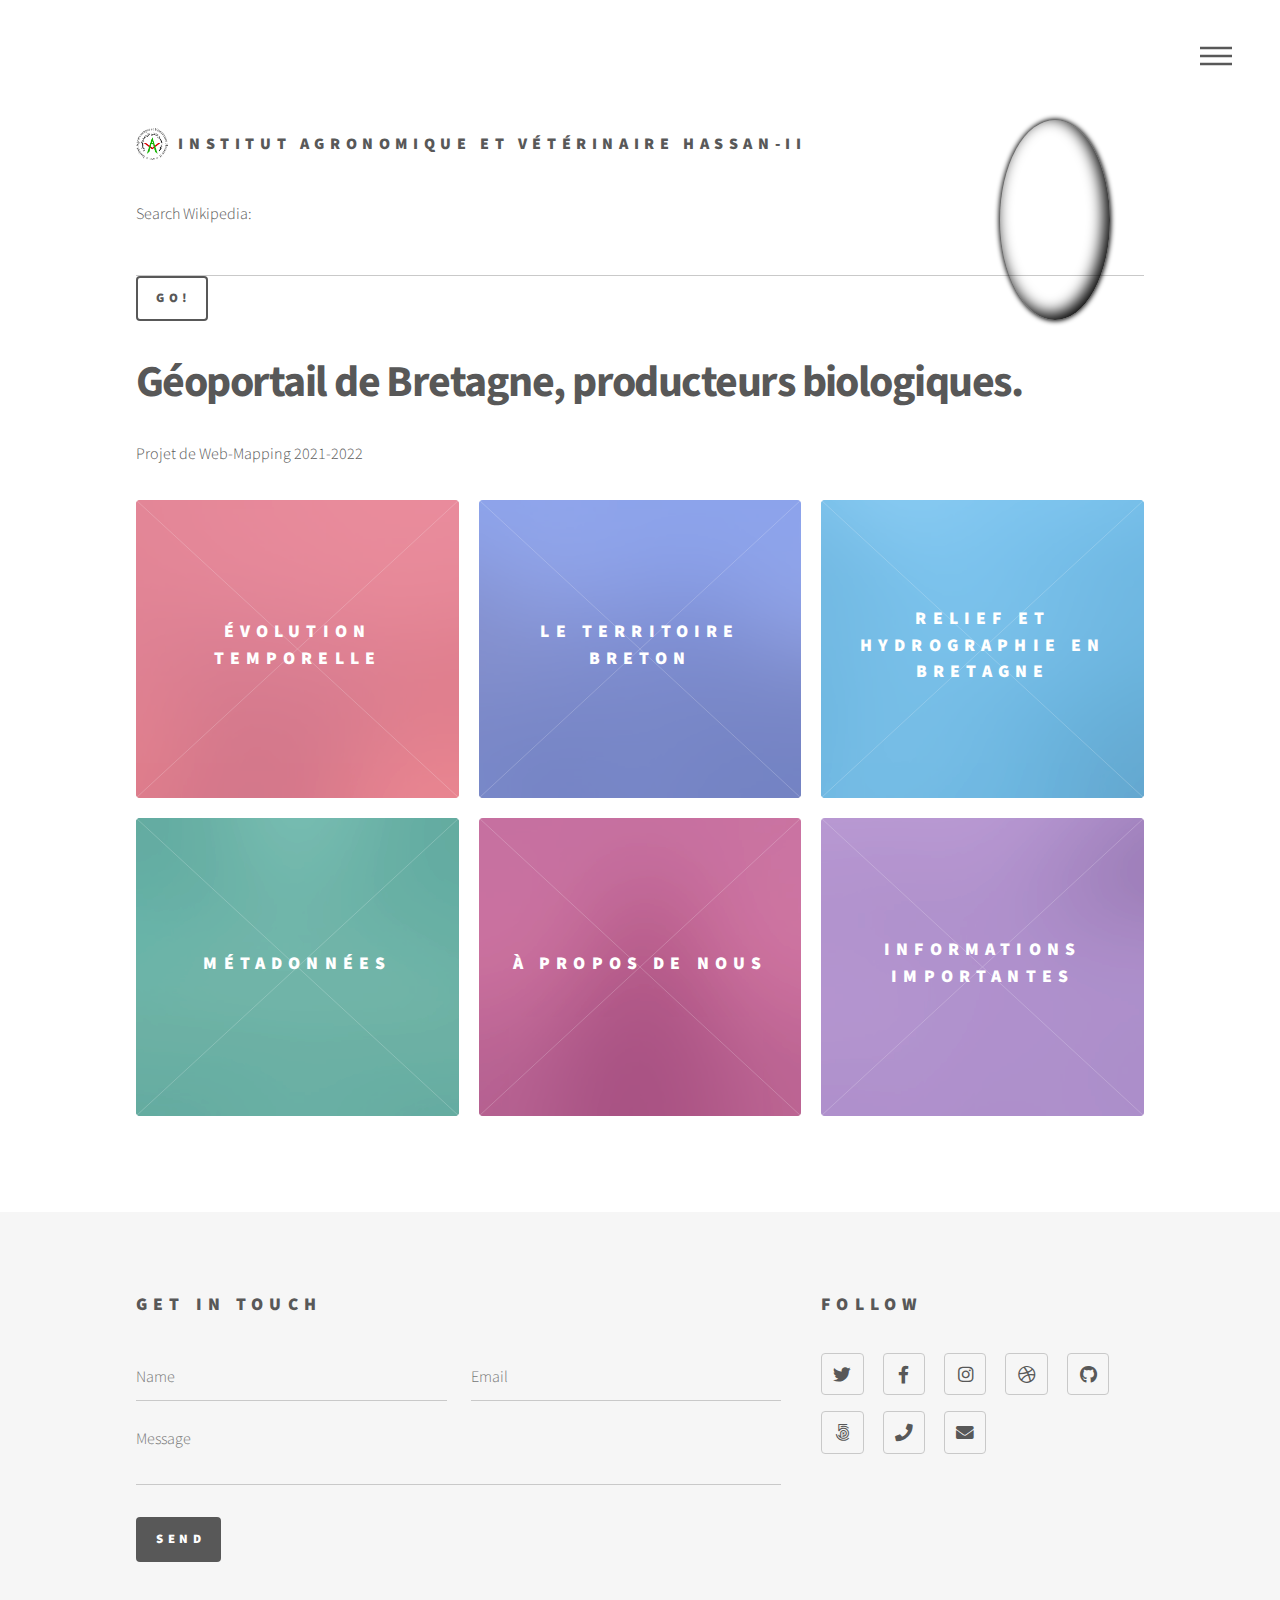
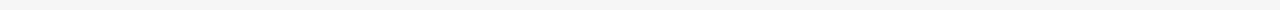
<file: projet final/index.html>
<!DOCTYPE HTML>
<!--
	Phantom by HTML5 UP
	html5up.net | @ajlkn
	Free for personal and commercial use under the CCA 3.0 license (html5up.net/license)
-->
<html>
	<head>
		<title>Géoportail</title>
		<meta charset="utf-8" />
		<meta name="viewport" content="width=device-width, initial-scale=1, user-scalable=no" />
		<link rel="stylesheet" href="assets/css/main.css" />
		<noscript><link rel="stylesheet" href="assets/css/noscript.css" /></noscript>

		<style>
			
			.earth {
			    position: absolute;
			    top: 120px;
			    bottom: 580px;
			    left: 1000px;
			    right: 200px;
			    margin: auto;
			    width: 110px;
			    heght: 52px;
			    background-image: url(https://cdn2.nextinpact.com/images/bd/news/135212.jpeg);
			    border-radius: 50%;
			    background-size: cover;
			    box-shadow: -5px -5px 15px 1px #000 inset,0 0 5px 1px #000;
			    animation:  spin 30s linear alternate infinite;

			}
			@keyframes spin{
			    100%{background-position: 100%;}
			}

		</style>
	</head>
	<body class="is-preload">
		<!-- Wrapper -->
			<div id="wrapper">

				<!-- Header -->
					<header id="header">
						<div class =earth></div>
						<div class="inner">

							<!-- Logo -->
								<a href="index.html" class="logo">
									<span class="symbol"><img src="images/Logo_iav.png" alt="" /></span><span class="title">Institut Agronomique et Vétérinaire Hassan-II</span>
								</a>

							<!-- Nav -->
								<nav>
									<ul>
										<li><a href="#menu">Menu</a></li>
									</ul>
								</nav>

								<form action="http://www.wikipedia.org/search-redirect.php" method="get">
								Search Wikipedia:
								    <input type="hidden" name="language" value="en" />
								    <input type="text" name="search" size="10" />
								    <input type="submit" name="go" value=" Go! " />
								</form>

						</div>
					</header>

				<!-- Menu -->
					<nav id="menu">
						<h2>Menu</h2>
						<ul>
							<li><a href="index.html">Home</a></li>
							<li><a href="carte2D.html">Évolution temporelle</a></li>
							<li><a href="carte2D2.html">Le territoire Breton</a></li>
							<li><a href="carte3D.html">Relief et hydrographie en Bretagne</a></li>
							<li><a href="Metadonnee.html">Métadonnées</a></li>
							<li><a href="nous.html">À propos de nous</a></li>
							<li><a href="info_import.html">Informations importantes</a></li>
						</ul>
					</nav>

				<!-- Main -->
					<div id="main">
						<div class="inner">
							<header>
								<h1>Géoportail de Bretagne, producteurs biologiques</a>.</h1>
								<p>Projet de Web-Mapping 2021-2022</p>
							</header>
							<section class="tiles">
								<article class="style1">
									<span class="image">
										<img src="images/pic01.jpg" alt="" />
									</span>
									<a href="carte2D.html">
										<h2>Évolution temporelle</h2>
										<div class="content">
											<p>Carte 2D représentant le nombre de producteurs biologiques en Bretagne</p>
										</div>
									</a>
								</article>
								<article class="style6">
									<span class="image">
										<img src="images/pic06.jpg" alt="" />
									</span>
									<a href="carte2D2.html">
										<h2>Le territoire breton</h2>
										<div class="content">
											<p>Carte 2D représentant les parcelles et arbres engagés en MAEC / CAB / MAB</p>
										</div>
									</a>
								</article>
								<article class="style2">
									<span class="image">
										<img src="images/pic02.jpg" alt="" />
									</span>
									<a href="carte3D.html">
										<h2>Relief et hydrographie en Bretagne</h2>
										<div class="content">
											<p>Carte 3D représentant le relief, l'hydrographie et les arbres engagés en MAEC / CAB / MAB</p>
										</div>
									</a>
								</article>
								<article class="style3">
									<span class="image">
										<img src="images/pic03.jpg" alt="" />
									</span>
									<a href="Metadonnee.html">
										<h2>Métadonnées</h2>
										<div class="content">
											<p>D'où viennent les données ?</p>
										</div>
									</a>
								</article>
								<article class="style4">
									<span class="image">
										<img src="images/pic04.jpg" alt="" />
									</span>
									<a href="nous.html">
										<h2>À propos de nous</h2>
										<div class="content">
											<p>Qui sommes-nous ?</p>
										</div>
									</a>
								</article>
								<article class="style5">
									<span class="image">
										<img src="images/pic05.jpg" alt="" />
									</span>
									<a href="info_import.html">
										<h2>Informations importantes</h2>
										<div class="content">
											<p>Informations à propos de nos cartes</p>
										</div>
									</a>
								</article>														
							</section>
						</div>
					</div>

				<!-- Footer -->
					<footer id="footer">
						<div class="inner">
							<section>
								<h2>Get in touch</h2>
								<form method="post" action="#">
									<div class="fields">
										<div class="field half">
											<input type="text" name="name" id="name" placeholder="Name" />
										</div>
										<div class="field half">
											<input type="email" name="email" id="email" placeholder="Email" />
										</div>
										<div class="field">
											<textarea name="message" id="message" placeholder="Message"></textarea>
										</div>
									</div>
									<ul class="actions">
										<li><input type="submit" value="Send" class="primary" /></li>
									</ul>
								</form>
							</section>
							<section>
								<h2>Follow</h2>
								<ul class="icons">
									<li><a href="#" class="icon brands style2 fa-twitter"><span class="label">Twitter</span></a></li>
									<li><a href="#" class="icon brands style2 fa-facebook-f"><span class="label">Facebook</span></a></li>
									<li><a href="#" class="icon brands style2 fa-instagram"><span class="label">Instagram</span></a></li>
									<li><a href="#" class="icon brands style2 fa-dribbble"><span class="label">Dribbble</span></a></li>
									<li><a href="#" class="icon brands style2 fa-github"><span class="label">GitHub</span></a></li>
									<li><a href="#" class="icon brands style2 fa-500px"><span class="label">500px</span></a></li>
									<li><a href="#" class="icon solid style2 fa-phone"><span class="label">Phone</span></a></li>
									<li><a href="#" class="icon solid style2 fa-envelope"><span class="label">Email</span></a></li>
								</ul>
							</section>
							
						</div>
					</footer>

			</div>

		<!-- Scripts -->
			<script src="assets/js/jquery.min.js"></script>
			<script src="assets/js/browser.min.js"></script>
			<script src="assets/js/breakpoints.min.js"></script>
			<script src="assets/js/util.js"></script>
			<script src="assets/js/main.js"></script>

	</body>
</html>
</file>
<file: projet final/assets/css/noscript.css>
/*
	Phantom by HTML5 UP
	html5up.net | @ajlkn
	Free for personal and commercial use under the CCA 3.0 license (html5up.net/license)
*/

/* Tiles */

	body.is-preload .tiles article {
		-moz-transform: none;
		-webkit-transform: none;
		-ms-transform: none;
		transform: none;
		opacity: 1;
	}
</file>
<file: projet final/assets/css/main.css>
@import url(fontawesome-all.min.css);
@import url("https://fonts.googleapis.com/css?family=Source+Sans+Pro:300,700,900");

/*
	Phantom by HTML5 UP
	html5up.net | @ajlkn
	Free for personal and commercial use under the CCA 3.0 license (html5up.net/license)
*/

html, body, div, span, applet, object,
iframe, h1, h2, h3, h4, h5, h6, p, blockquote,
pre, a, abbr, acronym, address, big, cite,
code, del, dfn, em, img, ins, kbd, q, s, samp,
small, strike, strong, sub, sup, tt, var, b,
u, i, center, dl, dt, dd, ol, ul, li, fieldset,
form, label, legend, table, caption, tbody,
tfoot, thead, tr, th, td, article, aside,
canvas, details, embed, figure, figcaption,
footer, header, hgroup, menu, nav, output, ruby,
section, summary, time, mark, audio, video {
	margin: 0;
	padding: 0;
	border: 0;
	font-size: 100%;
	font: inherit;
	vertical-align: baseline;}

article, aside, details, figcaption, figure,
footer, header, hgroup, menu, nav, section {
	display: block;}

body {
	line-height: 1;
}

ol, ul {
	list-style: none;
}

blockquote, q {
	quotes: none;
}

	blockquote:before, blockquote:after, q:before, q:after {
		content: '';
		content: none;
	}

table {
	border-collapse: collapse;
	border-spacing: 0;
}

body {
	-webkit-text-size-adjust: none;
}

mark {
	background-color: transparent;
	color: inherit;
}

input::-moz-focus-inner {
	border: 0;
	padding: 0;
}

input, select, textarea {
	-moz-appearance: none;
	-webkit-appearance: none;
	-ms-appearance: none;
	appearance: none;
}

/* Basic */

	@-ms-viewport {
		width: device-width;
	}

	body {
		-ms-overflow-style: scrollbar;
	}

	@media screen and (max-width: 480px) {

		html, body {
			min-width: 320px;
		}

	}

	html {
		box-sizing: border-box;
	}

	*, *:before, *:after {
		box-sizing: inherit;
	}

	body {
		background: #ffffff;
	}

		body.is-preload *, body.is-preload *:before, body.is-preload *:after {
			-moz-animation: none !important;
			-webkit-animation: none !important;
			-ms-animation: none !important;
			animation: none !important;
			-moz-transition: none !important;
			-webkit-transition: none !important;
			-ms-transition: none !important;
			transition: none !important;
		}

/* Type */

	body, input, select, textarea {
		color: #585858;
		font-family: "Source Sans Pro", Helvetica, sans-serif;
		font-size: 16pt;
		font-weight: 300;
		line-height: 1.75;
	}

		@media screen and (max-width: 1680px) {

			body, input, select, textarea {
				font-size: 14pt;
			}

		}

		@media screen and (max-width: 1280px) {

			body, input, select, textarea {
				font-size: 12pt;
			}

		}

	a {
		-moz-transition: border-bottom-color 0.2s ease, color 0.2s ease;
		-webkit-transition: border-bottom-color 0.2s ease, color 0.2s ease;
		-ms-transition: border-bottom-color 0.2s ease, color 0.2s ease;
		transition: border-bottom-color 0.2s ease, color 0.2s ease;
		text-decoration: none;
		color: #585858;
		border-bottom: dotted 1px rgba(88, 88, 88, 0.5);
	}

		a:hover {
			border-bottom-color: transparent;
			color: #f2849e !important;
		}

	strong, b {
		font-weight: 900;
	}

	em, i {
		font-style: italic;
	}

	p {
		margin: 0 0 2em 0;
	}

	h1 {
		font-size: 2.75em;
		font-weight: 700;
		line-height: 1.3;
		margin: 0 0 1em 0;
		letter-spacing: -0.035em;
	}

		h1 a {
			color: inherit;
		}

		@media screen and (max-width: 736px) {

			h1 {
				font-size: 2em;
				margin: 0 0 1em 0;
			}

		}

		@media screen and (max-width: 360px) {

			h1 {
				font-size: 1.75em;
			}

		}

	h2, h3, h4, h5, h6 {
		font-weight: 900;
		line-height: 1.5;
		margin: 0 0 2em 0;
		text-transform: uppercase;
		letter-spacing: 0.35em;
	}

		h2 a, h3 a, h4 a, h5 a, h6 a {
			color: inherit;
		}

	h2 {
		font-size: 1.1em;
	}

	h3 {
		font-size: 1em;
	}

	h4 {
		font-size: 0.8em;
	}

	h5 {
		font-size: 0.8em;
	}

	h6 {
		font-size: 0.8em;
	}

	@media screen and (max-width: 980px) {

		h1 br, h2 br, h3 br, h4 br, h5 br, h6 br {
			display: none;
		}

	}

	@media screen and (max-width: 736px) {

		h2 {
			font-size: 1em;
		}

		h3 {
			font-size: 0.8em;
		}

	}

	sub {
		font-size: 0.8em;
		position: relative;
		top: 0.5em;
	}

	sup {
		font-size: 0.8em;
		position: relative;
		top: -0.5em;
	}

	blockquote {
		border-left: solid 4px #c9c9c9;
		font-style: italic;
		margin: 0 0 2em 0;
		padding: 0.5em 0 0.5em 2em;
	}

	code {
		background: rgba(144, 144, 144, 0.075);
		border-radius: 4px;
		border: solid 1px #c9c9c9;
		font-family: "Courier New", monospace;
		font-size: 0.9em;
		margin: 0 0.25em;
		padding: 0.25em 0.65em;
	}

	pre {
		-webkit-overflow-scrolling: touch;
		font-family: "Courier New", monospace;
		font-size: 0.9em;
		margin: 0 0 2em 0;
	}

		pre code {
			display: block;
			line-height: 1.75;
			padding: 1em 1.5em;
			overflow-x: auto;
		}

	hr {
		border: 0;
		border-bottom: solid 1px #c9c9c9;
		margin: 2em 0;
	}

		hr.major {
			margin: 3em 0;
		}

	.align-left {
		text-align: left;
	}

	.align-center {
		text-align: center;
	}

	.align-right {
		text-align: right;
	}

/* Row */

	.row {
		display: flex;
		flex-wrap: wrap;
		box-sizing: border-box;
		align-items: stretch;
	}

		.row > * {
			box-sizing: border-box;
		}

		.row.gtr-uniform > * > :last-child {
			margin-bottom: 0;
		}

		.row.aln-left {
			justify-content: flex-start;
		}

		.row.aln-center {
			justify-content: center;
		}

		.row.aln-right {
			justify-content: flex-end;
		}

		.row.aln-top {
			align-items: flex-start;
		}

		.row.aln-middle {
			align-items: center;
		}

		.row.aln-bottom {
			align-items: flex-end;
		}

		.row > .imp {
			order: -1;
		}

		.row > .col-1 {
			width: 8.33333%;
		}

		.row > .off-1 {
			margin-left: 8.33333%;
		}

		.row > .col-2 {
			width: 16.66667%;
		}

		.row > .off-2 {
			margin-left: 16.66667%;
		}

		.row > .col-3 {
			width: 25%;
		}

		.row > .off-3 {
			margin-left: 25%;
		}

		.row > .col-4 {
			width: 33.33333%;
		}

		.row > .off-4 {
			margin-left: 33.33333%;
		}

		.row > .col-5 {
			width: 41.66667%;
		}

		.row > .off-5 {
			margin-left: 41.66667%;
		}

		.row > .col-6 {
			width: 50%;
		}

		.row > .off-6 {
			margin-left: 50%;
		}

		.row > .col-7 {
			width: 58.33333%;
		}

		.row > .off-7 {
			margin-left: 58.33333%;
		}

		.row > .col-8 {
			width: 66.66667%;
		}

		.row > .off-8 {
			margin-left: 66.66667%;
		}

		.row > .col-9 {
			width: 75%;
		}

		.row > .off-9 {
			margin-left: 75%;
		}

		.row > .col-10 {
			width: 83.33333%;
		}

		.row > .off-10 {
			margin-left: 83.33333%;
		}

		.row > .col-11 {
			width: 91.66667%;
		}

		.row > .off-11 {
			margin-left: 91.66667%;
		}

		.row > .col-12 {
			width: 100%;
		}

		.row > .off-12 {
			margin-left: 100%;
		}

		.row.gtr-0 {
			margin-top: 0;
			margin-left: 0em;
		}

			.row.gtr-0 > * {
				padding: 0 0 0 0em;
			}

			.row.gtr-0.gtr-uniform {
				margin-top: 0em;
			}

				.row.gtr-0.gtr-uniform > * {
					padding-top: 0em;
				}

		.row.gtr-25 {
			margin-top: 0;
			margin-left: -0.5em;
		}

			.row.gtr-25 > * {
				padding: 0 0 0 0.5em;
			}

			.row.gtr-25.gtr-uniform {
				margin-top: -0.5em;
			}

				.row.gtr-25.gtr-uniform > * {
					padding-top: 0.5em;
				}

		.row.gtr-50 {
			margin-top: 0;
			margin-left: -1em;
		}

			.row.gtr-50 > * {
				padding: 0 0 0 1em;
			}

			.row.gtr-50.gtr-uniform {
				margin-top: -1em;
			}

				.row.gtr-50.gtr-uniform > * {
					padding-top: 1em;
				}

		.row {
			margin-top: 0;
			margin-left: -2em;
		}

			.row > * {
				padding: 0 0 0 2em;
			}

			.row.gtr-uniform {
				margin-top: -2em;
			}

				.row.gtr-uniform > * {
					padding-top: 2em;
				}

		.row.gtr-150 {
			margin-top: 0;
			margin-left: -3em;
		}

			.row.gtr-150 > * {
				padding: 0 0 0 3em;
			}

			.row.gtr-150.gtr-uniform {
				margin-top: -3em;
			}

				.row.gtr-150.gtr-uniform > * {
					padding-top: 3em;
				}

		.row.gtr-200 {
			margin-top: 0;
			margin-left: -4em;
		}

			.row.gtr-200 > * {
				padding: 0 0 0 4em;
			}

			.row.gtr-200.gtr-uniform {
				margin-top: -4em;
			}

				.row.gtr-200.gtr-uniform > * {
					padding-top: 4em;
				}

		@media screen and (max-width: 1680px) {

			.row {
				display: flex;
				flex-wrap: wrap;
				box-sizing: border-box;
				align-items: stretch;
			}

				.row > * {
					box-sizing: border-box;
				}

				.row.gtr-uniform > * > :last-child {
					margin-bottom: 0;
				}

				.row.aln-left {
					justify-content: flex-start;
				}

				.row.aln-center {
					justify-content: center;
				}

				.row.aln-right {
					justify-content: flex-end;
				}

				.row.aln-top {
					align-items: flex-start;
				}

				.row.aln-middle {
					align-items: center;
				}

				.row.aln-bottom {
					align-items: flex-end;
				}

				.row > .imp-xlarge {
					order: -1;
				}

				.row > .col-1-xlarge {
					width: 8.33333%;
				}

				.row > .off-1-xlarge {
					margin-left: 8.33333%;
				}

				.row > .col-2-xlarge {
					width: 16.66667%;
				}

				.row > .off-2-xlarge {
					margin-left: 16.66667%;
				}

				.row > .col-3-xlarge {
					width: 25%;
				}

				.row > .off-3-xlarge {
					margin-left: 25%;
				}

				.row > .col-4-xlarge {
					width: 33.33333%;
				}

				.row > .off-4-xlarge {
					margin-left: 33.33333%;
				}

				.row > .col-5-xlarge {
					width: 41.66667%;
				}

				.row > .off-5-xlarge {
					margin-left: 41.66667%;
				}

				.row > .col-6-xlarge {
					width: 50%;
				}

				.row > .off-6-xlarge {
					margin-left: 50%;
				}

				.row > .col-7-xlarge {
					width: 58.33333%;
				}

				.row > .off-7-xlarge {
					margin-left: 58.33333%;
				}

				.row > .col-8-xlarge {
					width: 66.66667%;
				}

				.row > .off-8-xlarge {
					margin-left: 66.66667%;
				}

				.row > .col-9-xlarge {
					width: 75%;
				}

				.row > .off-9-xlarge {
					margin-left: 75%;
				}

				.row > .col-10-xlarge {
					width: 83.33333%;
				}

				.row > .off-10-xlarge {
					margin-left: 83.33333%;
				}

				.row > .col-11-xlarge {
					width: 91.66667%;
				}

				.row > .off-11-xlarge {
					margin-left: 91.66667%;
				}

				.row > .col-12-xlarge {
					width: 100%;
				}

				.row > .off-12-xlarge {
					margin-left: 100%;
				}

				.row.gtr-0 {
					margin-top: 0;
					margin-left: 0em;
				}

					.row.gtr-0 > * {
						padding: 0 0 0 0em;
					}

					.row.gtr-0.gtr-uniform {
						margin-top: 0em;
					}

						.row.gtr-0.gtr-uniform > * {
							padding-top: 0em;
						}

				.row.gtr-25 {
					margin-top: 0;
					margin-left: -0.5em;
				}

					.row.gtr-25 > * {
						padding: 0 0 0 0.5em;
					}

					.row.gtr-25.gtr-uniform {
						margin-top: -0.5em;
					}

						.row.gtr-25.gtr-uniform > * {
							padding-top: 0.5em;
						}

				.row.gtr-50 {
					margin-top: 0;
					margin-left: -1em;
				}

					.row.gtr-50 > * {
						padding: 0 0 0 1em;
					}

					.row.gtr-50.gtr-uniform {
						margin-top: -1em;
					}

						.row.gtr-50.gtr-uniform > * {
							padding-top: 1em;
						}

				.row {
					margin-top: 0;
					margin-left: -2em;
				}

					.row > * {
						padding: 0 0 0 2em;
					}

					.row.gtr-uniform {
						margin-top: -2em;
					}

						.row.gtr-uniform > * {
							padding-top: 2em;
						}

				.row.gtr-150 {
					margin-top: 0;
					margin-left: -3em;
				}

					.row.gtr-150 > * {
						padding: 0 0 0 3em;
					}

					.row.gtr-150.gtr-uniform {
						margin-top: -3em;
					}

						.row.gtr-150.gtr-uniform > * {
							padding-top: 3em;
						}

				.row.gtr-200 {
					margin-top: 0;
					margin-left: -4em;
				}

					.row.gtr-200 > * {
						padding: 0 0 0 4em;
					}

					.row.gtr-200.gtr-uniform {
						margin-top: -4em;
					}

						.row.gtr-200.gtr-uniform > * {
							padding-top: 4em;
						}

		}

		@media screen and (max-width: 1280px) {

			.row {
				display: flex;
				flex-wrap: wrap;
				box-sizing: border-box;
				align-items: stretch;
			}

				.row > * {
					box-sizing: border-box;
				}

				.row.gtr-uniform > * > :last-child {
					margin-bottom: 0;
				}

				.row.aln-left {
					justify-content: flex-start;
				}

				.row.aln-center {
					justify-content: center;
				}

				.row.aln-right {
					justify-content: flex-end;
				}

				.row.aln-top {
					align-items: flex-start;
				}

				.row.aln-middle {
					align-items: center;
				}

				.row.aln-bottom {
					align-items: flex-end;
				}

				.row > .imp-large {
					order: -1;
				}

				.row > .col-1-large {
					width: 8.33333%;
				}

				.row > .off-1-large {
					margin-left: 8.33333%;
				}

				.row > .col-2-large {
					width: 16.66667%;
				}

				.row > .off-2-large {
					margin-left: 16.66667%;
				}

				.row > .col-3-large {
					width: 25%;
				}

				.row > .off-3-large {
					margin-left: 25%;
				}

				.row > .col-4-large {
					width: 33.33333%;
				}

				.row > .off-4-large {
					margin-left: 33.33333%;
				}

				.row > .col-5-large {
					width: 41.66667%;
				}

				.row > .off-5-large {
					margin-left: 41.66667%;
				}

				.row > .col-6-large {
					width: 50%;
				}

				.row > .off-6-large {
					margin-left: 50%;
				}

				.row > .col-7-large {
					width: 58.33333%;
				}

				.row > .off-7-large {
					margin-left: 58.33333%;
				}

				.row > .col-8-large {
					width: 66.66667%;
				}

				.row > .off-8-large {
					margin-left: 66.66667%;
				}

				.row > .col-9-large {
					width: 75%;
				}

				.row > .off-9-large {
					margin-left: 75%;
				}

				.row > .col-10-large {
					width: 83.33333%;
				}

				.row > .off-10-large {
					margin-left: 83.33333%;
				}

				.row > .col-11-large {
					width: 91.66667%;
				}

				.row > .off-11-large {
					margin-left: 91.66667%;
				}

				.row > .col-12-large {
					width: 100%;
				}

				.row > .off-12-large {
					margin-left: 100%;
				}

				.row.gtr-0 {
					margin-top: 0;
					margin-left: 0em;
				}

					.row.gtr-0 > * {
						padding: 0 0 0 0em;
					}

					.row.gtr-0.gtr-uniform {
						margin-top: 0em;
					}

						.row.gtr-0.gtr-uniform > * {
							padding-top: 0em;
						}

				.row.gtr-25 {
					margin-top: 0;
					margin-left: -0.5em;
				}

					.row.gtr-25 > * {
						padding: 0 0 0 0.5em;
					}

					.row.gtr-25.gtr-uniform {
						margin-top: -0.5em;
					}

						.row.gtr-25.gtr-uniform > * {
							padding-top: 0.5em;
						}

				.row.gtr-50 {
					margin-top: 0;
					margin-left: -1em;
				}

					.row.gtr-50 > * {
						padding: 0 0 0 1em;
					}

					.row.gtr-50.gtr-uniform {
						margin-top: -1em;
					}

						.row.gtr-50.gtr-uniform > * {
							padding-top: 1em;
						}

				.row {
					margin-top: 0;
					margin-left: -2em;
				}

					.row > * {
						padding: 0 0 0 2em;
					}

					.row.gtr-uniform {
						margin-top: -2em;
					}

						.row.gtr-uniform > * {
							padding-top: 2em;
						}

				.row.gtr-150 {
					margin-top: 0;
					margin-left: -3em;
				}

					.row.gtr-150 > * {
						padding: 0 0 0 3em;
					}

					.row.gtr-150.gtr-uniform {
						margin-top: -3em;
					}

						.row.gtr-150.gtr-uniform > * {
							padding-top: 3em;
						}

				.row.gtr-200 {
					margin-top: 0;
					margin-left: -4em;
				}

					.row.gtr-200 > * {
						padding: 0 0 0 4em;
					}

					.row.gtr-200.gtr-uniform {
						margin-top: -4em;
					}

						.row.gtr-200.gtr-uniform > * {
							padding-top: 4em;
						}

		}

		@media screen and (max-width: 980px) {

			.row {
				display: flex;
				flex-wrap: wrap;
				box-sizing: border-box;
				align-items: stretch;
			}

				.row > * {
					box-sizing: border-box;
				}

				.row.gtr-uniform > * > :last-child {
					margin-bottom: 0;
				}

				.row.aln-left {
					justify-content: flex-start;
				}

				.row.aln-center {
					justify-content: center;
				}

				.row.aln-right {
					justify-content: flex-end;
				}

				.row.aln-top {
					align-items: flex-start;
				}

				.row.aln-middle {
					align-items: center;
				}

				.row.aln-bottom {
					align-items: flex-end;
				}

				.row > .imp-medium {
					order: -1;
				}

				.row > .col-1-medium {
					width: 8.33333%;
				}

				.row > .off-1-medium {
					margin-left: 8.33333%;
				}

				.row > .col-2-medium {
					width: 16.66667%;
				}

				.row > .off-2-medium {
					margin-left: 16.66667%;
				}

				.row > .col-3-medium {
					width: 25%;
				}

				.row > .off-3-medium {
					margin-left: 25%;
				}

				.row > .col-4-medium {
					width: 33.33333%;
				}

				.row > .off-4-medium {
					margin-left: 33.33333%;
				}

				.row > .col-5-medium {
					width: 41.66667%;
				}

				.row > .off-5-medium {
					margin-left: 41.66667%;
				}

				.row > .col-6-medium {
					width: 50%;
				}

				.row > .off-6-medium {
					margin-left: 50%;
				}

				.row > .col-7-medium {
					width: 58.33333%;
				}

				.row > .off-7-medium {
					margin-left: 58.33333%;
				}

				.row > .col-8-medium {
					width: 66.66667%;
				}

				.row > .off-8-medium {
					margin-left: 66.66667%;
				}

				.row > .col-9-medium {
					width: 75%;
				}

				.row > .off-9-medium {
					margin-left: 75%;
				}

				.row > .col-10-medium {
					width: 83.33333%;
				}

				.row > .off-10-medium {
					margin-left: 83.33333%;
				}

				.row > .col-11-medium {
					width: 91.66667%;
				}

				.row > .off-11-medium {
					margin-left: 91.66667%;
				}

				.row > .col-12-medium {
					width: 100%;
				}

				.row > .off-12-medium {
					margin-left: 100%;
				}

				.row.gtr-0 {
					margin-top: 0;
					margin-left: 0em;
				}

					.row.gtr-0 > * {
						padding: 0 0 0 0em;
					}

					.row.gtr-0.gtr-uniform {
						margin-top: 0em;
					}

						.row.gtr-0.gtr-uniform > * {
							padding-top: 0em;
						}

				.row.gtr-25 {
					margin-top: 0;
					margin-left: -0.375em;
				}

					.row.gtr-25 > * {
						padding: 0 0 0 0.375em;
					}

					.row.gtr-25.gtr-uniform {
						margin-top: -0.375em;
					}

						.row.gtr-25.gtr-uniform > * {
							padding-top: 0.375em;
						}

				.row.gtr-50 {
					margin-top: 0;
					margin-left: -0.75em;
				}

					.row.gtr-50 > * {
						padding: 0 0 0 0.75em;
					}

					.row.gtr-50.gtr-uniform {
						margin-top: -0.75em;
					}

						.row.gtr-50.gtr-uniform > * {
							padding-top: 0.75em;
						}

				.row {
					margin-top: 0;
					margin-left: -1.5em;
				}

					.row > * {
						padding: 0 0 0 1.5em;
					}

					.row.gtr-uniform {
						margin-top: -1.5em;
					}

						.row.gtr-uniform > * {
							padding-top: 1.5em;
						}

				.row.gtr-150 {
					margin-top: 0;
					margin-left: -2.25em;
				}

					.row.gtr-150 > * {
						padding: 0 0 0 2.25em;
					}

					.row.gtr-150.gtr-uniform {
						margin-top: -2.25em;
					}

						.row.gtr-150.gtr-uniform > * {
							padding-top: 2.25em;
						}

				.row.gtr-200 {
					margin-top: 0;
					margin-left: -3em;
				}

					.row.gtr-200 > * {
						padding: 0 0 0 3em;
					}

					.row.gtr-200.gtr-uniform {
						margin-top: -3em;
					}

						.row.gtr-200.gtr-uniform > * {
							padding-top: 3em;
						}

		}

		@media screen and (max-width: 736px) {

			.row {
				display: flex;
				flex-wrap: wrap;
				box-sizing: border-box;
				align-items: stretch;
			}

				.row > * {
					box-sizing: border-box;
				}

				.row.gtr-uniform > * > :last-child {
					margin-bottom: 0;
				}

				.row.aln-left {
					justify-content: flex-start;
				}

				.row.aln-center {
					justify-content: center;
				}

				.row.aln-right {
					justify-content: flex-end;
				}

				.row.aln-top {
					align-items: flex-start;
				}

				.row.aln-middle {
					align-items: center;
				}

				.row.aln-bottom {
					align-items: flex-end;
				}

				.row > .imp-small {
					order: -1;
				}

				.row > .col-1-small {
					width: 8.33333%;
				}

				.row > .off-1-small {
					margin-left: 8.33333%;
				}

				.row > .col-2-small {
					width: 16.66667%;
				}

				.row > .off-2-small {
					margin-left: 16.66667%;
				}

				.row > .col-3-small {
					width: 25%;
				}

				.row > .off-3-small {
					margin-left: 25%;
				}

				.row > .col-4-small {
					width: 33.33333%;
				}

				.row > .off-4-small {
					margin-left: 33.33333%;
				}

				.row > .col-5-small {
					width: 41.66667%;
				}

				.row > .off-5-small {
					margin-left: 41.66667%;
				}

				.row > .col-6-small {
					width: 50%;
				}

				.row > .off-6-small {
					margin-left: 50%;
				}

				.row > .col-7-small {
					width: 58.33333%;
				}

				.row > .off-7-small {
					margin-left: 58.33333%;
				}

				.row > .col-8-small {
					width: 66.66667%;
				}

				.row > .off-8-small {
					margin-left: 66.66667%;
				}

				.row > .col-9-small {
					width: 75%;
				}

				.row > .off-9-small {
					margin-left: 75%;
				}

				.row > .col-10-small {
					width: 83.33333%;
				}

				.row > .off-10-small {
					margin-left: 83.33333%;
				}

				.row > .col-11-small {
					width: 91.66667%;
				}

				.row > .off-11-small {
					margin-left: 91.66667%;
				}

				.row > .col-12-small {
					width: 100%;
				}

				.row > .off-12-small {
					margin-left: 100%;
				}

				.row.gtr-0 {
					margin-top: 0;
					margin-left: 0em;
				}

					.row.gtr-0 > * {
						padding: 0 0 0 0em;
					}

					.row.gtr-0.gtr-uniform {
						margin-top: 0em;
					}

						.row.gtr-0.gtr-uniform > * {
							padding-top: 0em;
						}

				.row.gtr-25 {
					margin-top: 0;
					margin-left: -0.25em;
				}

					.row.gtr-25 > * {
						padding: 0 0 0 0.25em;
					}

					.row.gtr-25.gtr-uniform {
						margin-top: -0.25em;
					}

						.row.gtr-25.gtr-uniform > * {
							padding-top: 0.25em;
						}

				.row.gtr-50 {
					margin-top: 0;
					margin-left: -0.5em;
				}

					.row.gtr-50 > * {
						padding: 0 0 0 0.5em;
					}

					.row.gtr-50.gtr-uniform {
						margin-top: -0.5em;
					}

						.row.gtr-50.gtr-uniform > * {
							padding-top: 0.5em;
						}

				.row {
					margin-top: 0;
					margin-left: -1em;
				}

					.row > * {
						padding: 0 0 0 1em;
					}

					.row.gtr-uniform {
						margin-top: -1em;
					}

						.row.gtr-uniform > * {
							padding-top: 1em;
						}

				.row.gtr-150 {
					margin-top: 0;
					margin-left: -1.5em;
				}

					.row.gtr-150 > * {
						padding: 0 0 0 1.5em;
					}

					.row.gtr-150.gtr-uniform {
						margin-top: -1.5em;
					}

						.row.gtr-150.gtr-uniform > * {
							padding-top: 1.5em;
						}

				.row.gtr-200 {
					margin-top: 0;
					margin-left: -2em;
				}

					.row.gtr-200 > * {
						padding: 0 0 0 2em;
					}

					.row.gtr-200.gtr-uniform {
						margin-top: -2em;
					}

						.row.gtr-200.gtr-uniform > * {
							padding-top: 2em;
						}

		}

		@media screen and (max-width: 480px) {

			.row {
				display: flex;
				flex-wrap: wrap;
				box-sizing: border-box;
				align-items: stretch;
			}

				.row > * {
					box-sizing: border-box;
				}

				.row.gtr-uniform > * > :last-child {
					margin-bottom: 0;
				}

				.row.aln-left {
					justify-content: flex-start;
				}

				.row.aln-center {
					justify-content: center;
				}

				.row.aln-right {
					justify-content: flex-end;
				}

				.row.aln-top {
					align-items: flex-start;
				}

				.row.aln-middle {
					align-items: center;
				}

				.row.aln-bottom {
					align-items: flex-end;
				}

				.row > .imp-xsmall {
					order: -1;
				}

				.row > .col-1-xsmall {
					width: 8.33333%;
				}

				.row > .off-1-xsmall {
					margin-left: 8.33333%;
				}

				.row > .col-2-xsmall {
					width: 16.66667%;
				}

				.row > .off-2-xsmall {
					margin-left: 16.66667%;
				}

				.row > .col-3-xsmall {
					width: 25%;
				}

				.row > .off-3-xsmall {
					margin-left: 25%;
				}

				.row > .col-4-xsmall {
					width: 33.33333%;
				}

				.row > .off-4-xsmall {
					margin-left: 33.33333%;
				}

				.row > .col-5-xsmall {
					width: 41.66667%;
				}

				.row > .off-5-xsmall {
					margin-left: 41.66667%;
				}

				.row > .col-6-xsmall {
					width: 50%;
				}

				.row > .off-6-xsmall {
					margin-left: 50%;
				}

				.row > .col-7-xsmall {
					width: 58.33333%;
				}

				.row > .off-7-xsmall {
					margin-left: 58.33333%;
				}

				.row > .col-8-xsmall {
					width: 66.66667%;
				}

				.row > .off-8-xsmall {
					margin-left: 66.66667%;
				}

				.row > .col-9-xsmall {
					width: 75%;
				}

				.row > .off-9-xsmall {
					margin-left: 75%;
				}

				.row > .col-10-xsmall {
					width: 83.33333%;
				}

				.row > .off-10-xsmall {
					margin-left: 83.33333%;
				}

				.row > .col-11-xsmall {
					width: 91.66667%;
				}

				.row > .off-11-xsmall {
					margin-left: 91.66667%;
				}

				.row > .col-12-xsmall {
					width: 100%;
				}

				.row > .off-12-xsmall {
					margin-left: 100%;
				}

				.row.gtr-0 {
					margin-top: 0;
					margin-left: 0em;
				}

					.row.gtr-0 > * {
						padding: 0 0 0 0em;
					}

					.row.gtr-0.gtr-uniform {
						margin-top: 0em;
					}

						.row.gtr-0.gtr-uniform > * {
							padding-top: 0em;
						}

				.row.gtr-25 {
					margin-top: 0;
					margin-left: -0.25em;
				}

					.row.gtr-25 > * {
						padding: 0 0 0 0.25em;
					}

					.row.gtr-25.gtr-uniform {
						margin-top: -0.25em;
					}

						.row.gtr-25.gtr-uniform > * {
							padding-top: 0.25em;
						}

				.row.gtr-50 {
					margin-top: 0;
					margin-left: -0.5em;
				}

					.row.gtr-50 > * {
						padding: 0 0 0 0.5em;
					}

					.row.gtr-50.gtr-uniform {
						margin-top: -0.5em;
					}

						.row.gtr-50.gtr-uniform > * {
							padding-top: 0.5em;
						}

				.row {
					margin-top: 0;
					margin-left: -1em;
				}

					.row > * {
						padding: 0 0 0 1em;
					}

					.row.gtr-uniform {
						margin-top: -1em;
					}

						.row.gtr-uniform > * {
							padding-top: 1em;
						}

				.row.gtr-150 {
					margin-top: 0;
					margin-left: -1.5em;
				}

					.row.gtr-150 > * {
						padding: 0 0 0 1.5em;
					}

					.row.gtr-150.gtr-uniform {
						margin-top: -1.5em;
					}

						.row.gtr-150.gtr-uniform > * {
							padding-top: 1.5em;
						}

				.row.gtr-200 {
					margin-top: 0;
					margin-left: -2em;
				}

					.row.gtr-200 > * {
						padding: 0 0 0 2em;
					}

					.row.gtr-200.gtr-uniform {
						margin-top: -2em;
					}

						.row.gtr-200.gtr-uniform > * {
							padding-top: 2em;
						}

		}

/* Section/Article */

	section.special, article.special {
		text-align: center;
	}

	header p {
		margin-top: -1em;
	}

	@media screen and (max-width: 736px) {

		header p {
			margin-top: 0;
		}

	}

/* Icon */

	.icon {
		text-decoration: none;
		border-bottom: none;
		position: relative;
	}

		.icon:before {
			-moz-osx-font-smoothing: grayscale;
			-webkit-font-smoothing: antialiased;
			display: inline-block;
			font-style: normal;
			font-variant: normal;
			text-rendering: auto;
			line-height: 1;
			text-transform: none !important;
			font-family: 'Font Awesome 5 Free';
			font-weight: 400;
		}

		.icon > .label {
			display: none;
		}

		.icon:before {
			line-height: inherit;
		}

		.icon.solid:before {
			font-weight: 900;
		}

		.icon.brands:before {
			font-family: 'Font Awesome 5 Brands';
		}

		.icon.style2 {
			-moz-transition: background-color 0.2s ease-in-out, color 0.2s ease-in-out, border-color 0.2s ease-in-out;
			-webkit-transition: background-color 0.2s ease-in-out, color 0.2s ease-in-out, border-color 0.2s ease-in-out;
			-ms-transition: background-color 0.2s ease-in-out, color 0.2s ease-in-out, border-color 0.2s ease-in-out;
			transition: background-color 0.2s ease-in-out, color 0.2s ease-in-out, border-color 0.2s ease-in-out;
			background-color: transparent;
			border: solid 1px #c9c9c9;
			border-radius: 4px;
			width: 2.65em;
			height: 2.65em;
			display: inline-block;
			text-align: center;
			line-height: 2.65em;
			color: inherit;
		}

			.icon.style2:before {
				font-size: 1.1em;
			}

			.icon.style2:hover {
				color: #f2849e;
				border-color: #f2849e;
			}

			.icon.style2:active {
				background-color: rgba(242, 132, 158, 0.1);
			}

/* List */

	ol {
		list-style: decimal;
		margin: 0 0 2em 0;
		padding-left: 1.25em;
	}

		ol li {
			padding-left: 0.25em;
		}

	ul {
		list-style: disc;
		margin: 0 0 2em 0;
		padding-left: 1em;
	}

		ul li {
			padding-left: 0.5em;
		}

		ul.alt {
			list-style: none;
			padding-left: 0;
		}

			ul.alt li {
				border-top: solid 1px #c9c9c9;
				padding: 0.5em 0;
			}

				ul.alt li:first-child {
					border-top: 0;
					padding-top: 0;
				}

	dl {
		margin: 0 0 2em 0;
	}

		dl dt {
			display: block;
			font-weight: 900;
			margin: 0 0 1em 0;
		}

		dl dd {
			margin-left: 2em;
		}

/* Actions */

	ul.actions {
		display: -moz-flex;
		display: -webkit-flex;
		display: -ms-flex;
		display: flex;
		cursor: default;
		list-style: none;
		margin-left: -1em;
		padding-left: 0;
	}

		ul.actions li {
			padding: 0 0 0 1em;
			vertical-align: middle;
		}

		ul.actions.special {
			-moz-justify-content: center;
			-webkit-justify-content: center;
			-ms-justify-content: center;
			justify-content: center;
			width: 100%;
			margin-left: 0;
		}

			ul.actions.special li:first-child {
				padding-left: 0;
			}

		ul.actions.stacked {
			-moz-flex-direction: column;
			-webkit-flex-direction: column;
			-ms-flex-direction: column;
			flex-direction: column;
			margin-left: 0;
		}

			ul.actions.stacked li {
				padding: 1.3em 0 0 0;
			}

				ul.actions.stacked li:first-child {
					padding-top: 0;
				}

		ul.actions.fit {
			width: calc(100% + 1em);
		}

			ul.actions.fit li {
				-moz-flex-grow: 1;
				-webkit-flex-grow: 1;
				-ms-flex-grow: 1;
				flex-grow: 1;
				-moz-flex-shrink: 1;
				-webkit-flex-shrink: 1;
				-ms-flex-shrink: 1;
				flex-shrink: 1;
				width: 100%;
			}

				ul.actions.fit li > * {
					width: 100%;
				}

			ul.actions.fit.stacked {
				width: 100%;
			}

		@media screen and (max-width: 480px) {

			ul.actions:not(.fixed) {
				-moz-flex-direction: column;
				-webkit-flex-direction: column;
				-ms-flex-direction: column;
				flex-direction: column;
				margin-left: 0;
				width: 100% !important;
			}

				ul.actions:not(.fixed) li {
					-moz-flex-grow: 1;
					-webkit-flex-grow: 1;
					-ms-flex-grow: 1;
					flex-grow: 1;
					-moz-flex-shrink: 1;
					-webkit-flex-shrink: 1;
					-ms-flex-shrink: 1;
					flex-shrink: 1;
					padding: 1em 0 0 0;
					text-align: center;
					width: 100%;
				}

					ul.actions:not(.fixed) li > * {
						width: 100%;
					}

					ul.actions:not(.fixed) li:first-child {
						padding-top: 0;
					}

					ul.actions:not(.fixed) li input[type="submit"],
					ul.actions:not(.fixed) li input[type="reset"],
					ul.actions:not(.fixed) li input[type="button"],
					ul.actions:not(.fixed) li button,
					ul.actions:not(.fixed) li .button {
						width: 100%;
					}

						ul.actions:not(.fixed) li input[type="submit"].icon:before,
						ul.actions:not(.fixed) li input[type="reset"].icon:before,
						ul.actions:not(.fixed) li input[type="button"].icon:before,
						ul.actions:not(.fixed) li button.icon:before,
						ul.actions:not(.fixed) li .button.icon:before {
							margin-left: -0.5rem;
						}

		}

/* Icons */

	ul.icons {
		cursor: default;
		list-style: none;
		padding-left: 0;
		margin: -1em 0 2em -1em;
	}

		ul.icons li {
			display: inline-block;
			padding: 1em 0 0 1em;
		}

/* Form */

	form {
		margin: 0 0 2em 0;
		overflow-x: hidden;
	}

		form > :last-child {
			margin-bottom: 0;
		}

		form > .fields {
			display: -moz-flex;
			display: -webkit-flex;
			display: -ms-flex;
			display: flex;
			-moz-flex-wrap: wrap;
			-webkit-flex-wrap: wrap;
			-ms-flex-wrap: wrap;
			flex-wrap: wrap;
			width: calc(100% + 3em);
			margin: -1.5em 0 2em -1.5em;
		}

			form > .fields > .field {
				-moz-flex-grow: 0;
				-webkit-flex-grow: 0;
				-ms-flex-grow: 0;
				flex-grow: 0;
				-moz-flex-shrink: 0;
				-webkit-flex-shrink: 0;
				-ms-flex-shrink: 0;
				flex-shrink: 0;
				padding: 1.5em 0 0 1.5em;
				width: calc(100% - 1.5em);
			}

				form > .fields > .field.half {
					width: calc(50% - 0.75em);
				}

				form > .fields > .field.third {
					width: calc(100%/3 - 0.5em);
				}

				form > .fields > .field.quarter {
					width: calc(25% - 0.375em);
				}

		@media screen and (max-width: 480px) {

			form > .fields {
				width: calc(100% + 3em);
				margin: -1.5em 0 2em -1.5em;
			}

				form > .fields > .field {
					padding: 1.5em 0 0 1.5em;
					width: calc(100% - 1.5em);
				}

					form > .fields > .field.half {
						width: calc(100% - 1.5em);
					}

					form > .fields > .field.third {
						width: calc(100% - 1.5em);
					}

					form > .fields > .field.quarter {
						width: calc(100% - 1.5em);
					}

		}

	label {
		display: block;
		font-size: 0.9em;
		font-weight: 900;
		margin: 0 0 1em 0;
	}

	input[type="text"],
	input[type="password"],
	input[type="email"],
	input[type="tel"],
	select,
	textarea {
		-moz-appearance: none;
		-webkit-appearance: none;
		-ms-appearance: none;
		appearance: none;
		background-color: transparent;
		border: none;
		border-radius: 0;
		border-bottom: solid 1px #c9c9c9;
		color: inherit;
		display: block;
		outline: 0;
		padding: 0;
		text-decoration: none;
		width: 100%;
	}

		input[type="text"]:invalid,
		input[type="password"]:invalid,
		input[type="email"]:invalid,
		input[type="tel"]:invalid,
		select:invalid,
		textarea:invalid {
			box-shadow: none;
		}

		input[type="text"]:focus,
		input[type="password"]:focus,
		input[type="email"]:focus,
		input[type="tel"]:focus,
		select:focus,
		textarea:focus {
			border-bottom-color: #f2849e;
			box-shadow: inset 0 -1px 0 0 #f2849e;
		}

	select {
		background-image: url("data:image/svg+xml;charset=utf8,%3Csvg xmlns='http://www.w3.org/2000/svg' width='40' height='40' preserveAspectRatio='none' viewBox='0 0 40 40'%3E%3Cpath d='M9.4,12.3l10.4,10.4l10.4-10.4c0.2-0.2,0.5-0.4,0.9-0.4c0.3,0,0.6,0.1,0.9,0.4l3.3,3.3c0.2,0.2,0.4,0.5,0.4,0.9 c0,0.4-0.1,0.6-0.4,0.9L20.7,31.9c-0.2,0.2-0.5,0.4-0.9,0.4c-0.3,0-0.6-0.1-0.9-0.4L4.3,17.3c-0.2-0.2-0.4-0.5-0.4-0.9 c0-0.4,0.1-0.6,0.4-0.9l3.3-3.3c0.2-0.2,0.5-0.4,0.9-0.4S9.1,12.1,9.4,12.3z' fill='%23c9c9c9' /%3E%3C/svg%3E");
		background-size: 1.25rem;
		background-repeat: no-repeat;
		background-position: calc(100% - 1rem) center;
		height: 3em;
		padding-right: 3em;
		text-overflow: ellipsis;
	}

		select option {
			background: #ffffff;
		}

		select:focus::-ms-value {
			background-color: transparent;
		}

		select::-ms-expand {
			display: none;
		}

	input[type="text"],
	input[type="password"],
	input[type="email"],
	select {
		height: 3em;
	}

	textarea {
		padding: 0;
		min-height: 3.75em;
	}

	input[type="checkbox"],
	input[type="radio"] {
		-moz-appearance: none;
		-webkit-appearance: none;
		-ms-appearance: none;
		appearance: none;
		display: block;
		float: left;
		margin-right: -2em;
		opacity: 0;
		width: 1em;
		z-index: -1;
	}

		input[type="checkbox"] + label,
		input[type="radio"] + label {
			text-decoration: none;
			color: #585858;
			cursor: pointer;
			display: inline-block;
			font-size: 1em;
			font-weight: 300;
			padding-left: 2.55em;
			padding-right: 0.75em;
			position: relative;
		}

			input[type="checkbox"] + label:before,
			input[type="radio"] + label:before {
				-moz-osx-font-smoothing: grayscale;
				-webkit-font-smoothing: antialiased;
				display: inline-block;
				font-style: normal;
				font-variant: normal;
				text-rendering: auto;
				line-height: 1;
				text-transform: none !important;
				font-family: 'Font Awesome 5 Free';
				font-weight: 900;
			}

			input[type="checkbox"] + label:before,
			input[type="radio"] + label:before {
				border-radius: 4px;
				border: solid 1px #c9c9c9;
				content: '';
				display: inline-block;
				font-size: 0.8em;
				height: 2.25em;
				left: 0;
				line-height: 2.25em;
				position: absolute;
				text-align: center;
				top: 0;
				width: 2.25em;
			}

		input[type="checkbox"]:checked + label:before,
		input[type="radio"]:checked + label:before {
			background: #585858;
			border-color: #585858;
			color: #ffffff;
			content: '\f00c';
		}

		input[type="checkbox"]:focus + label:before,
		input[type="radio"]:focus + label:before {
			border-color: #f2849e;
			box-shadow: 0 0 0 1px #f2849e;
		}

	input[type="checkbox"] + label:before {
		border-radius: 4px;
	}

	input[type="radio"] + label:before {
		border-radius: 100%;
	}

/* Box */

	.box {
		border-radius: 4px;
		border: solid 1px #c9c9c9;
		margin-bottom: 2em;
		padding: 1.5em;
	}

		.box > :last-child,
		.box > :last-child > :last-child,
		.box > :last-child > :last-child > :last-child {
			margin-bottom: 0;
		}

		.box.alt {
			border: 0;
			border-radius: 0;
			padding: 0;
		}

/* Image */

	.image {
		border-radius: 4px;
		border: 0;
		display: inline-block;
		position: relative;
	}

		.image img {
			border-radius: 4px;
			display: block;
		}

		.image.left, .image.right {
			max-width: 40%;
		}

			.image.left img, .image.right img {
				width: 100%;
			}

		.image.left {
			float: left;
			padding: 0 1.5em 1em 0;
			top: 0.25em;
		}

		.image.right {
			float: right;
			padding: 0 0 1em 1.5em;
			top: 0.25em;
		}

		.image.fit {
			display: block;
			margin: 0 0 2em 0;
			width: 100%;
		}

			.image.fit img {
				width: 100%;
			}

		.image.main {
			display: block;
			margin: 0 0 3em 0;
			width: 100%;
		}

			.image.main img {
				width: 100%;
			}

			@media screen and (max-width: 736px) {

				.image.main {
					margin: 0 0 2em 0;
				}

			}

/* Table */

	.table-wrapper {
		-webkit-overflow-scrolling: touch;
		overflow-x: auto;
	}

	table {
		margin: 0 0 2em 0;
		width: 100%;
	}

		table tbody tr {
			border: solid 1px #c9c9c9;
			border-left: 0;
			border-right: 0;
		}

			table tbody tr:nth-child(2n + 1) {
				background-color: rgba(144, 144, 144, 0.075);
			}

		table td {
			padding: 0.75em 0.75em;
		}

		table th {
			font-size: 0.9em;
			font-weight: 900;
			padding: 0 0.75em 0.75em 0.75em;
			text-align: left;
		}

		table thead {
			border-bottom: solid 2px #c9c9c9;
		}

		table tfoot {
			border-top: solid 2px #c9c9c9;
		}

		table.alt {
			border-collapse: separate;
		}

			table.alt tbody tr td {
				border: solid 1px #c9c9c9;
				border-left-width: 0;
				border-top-width: 0;
			}

				table.alt tbody tr td:first-child {
					border-left-width: 1px;
				}

			table.alt tbody tr:first-child td {
				border-top-width: 1px;
			}

			table.alt thead {
				border-bottom: 0;
			}

			table.alt tfoot {
				border-top: 0;
			}

/* Button */

	input[type="submit"],
	input[type="reset"],
	input[type="button"],
	button,
	.button {
		-moz-appearance: none;
		-webkit-appearance: none;
		-ms-appearance: none;
		appearance: none;
		-moz-transition: background-color 0.2s ease-in-out, color 0.2s ease-in-out, box-shadow 0.2s ease-in-out;
		-webkit-transition: background-color 0.2s ease-in-out, color 0.2s ease-in-out, box-shadow 0.2s ease-in-out;
		-ms-transition: background-color 0.2s ease-in-out, color 0.2s ease-in-out, box-shadow 0.2s ease-in-out;
		transition: background-color 0.2s ease-in-out, color 0.2s ease-in-out, box-shadow 0.2s ease-in-out;
		background-color: transparent;
		border-radius: 4px;
		border: 0;
		box-shadow: inset 0 0 0 2px #585858;
		color: #585858 !important;
		cursor: pointer;
		display: inline-block;
		font-size: 0.8em;
		font-weight: 900;
		height: 3.5em;
		letter-spacing: 0.35em;
		line-height: 3.45em;
		overflow: hidden;
		padding: 0 1.25em 0 1.6em;
		text-align: center;
		text-decoration: none;
		text-overflow: ellipsis;
		text-transform: uppercase;
		white-space: nowrap;
	}

		input[type="submit"].icon:before,
		input[type="reset"].icon:before,
		input[type="button"].icon:before,
		button.icon:before,
		.button.icon:before {
			margin-right: 0.5em;
		}

		input[type="submit"].fit,
		input[type="reset"].fit,
		input[type="button"].fit,
		button.fit,
		.button.fit {
			width: 100%;
		}

		input[type="submit"]:hover,
		input[type="reset"]:hover,
		input[type="button"]:hover,
		button:hover,
		.button:hover {
			color: #f2849e !important;
			box-shadow: inset 0 0 0 2px #f2849e;
		}

		input[type="submit"]:active,
		input[type="reset"]:active,
		input[type="button"]:active,
		button:active,
		.button:active {
			background-color: rgba(242, 132, 158, 0.1);
		}

		input[type="submit"].small,
		input[type="reset"].small,
		input[type="button"].small,
		button.small,
		.button.small {
			font-size: 0.6em;
		}

		input[type="submit"].large,
		input[type="reset"].large,
		input[type="button"].large,
		button.large,
		.button.large {
			font-size: 1em;
		}

		input[type="submit"].primary,
		input[type="reset"].primary,
		input[type="button"].primary,
		button.primary,
		.button.primary {
			box-shadow: none;
			background-color: #585858;
			color: #ffffff !important;
		}

			input[type="submit"].primary:hover,
			input[type="reset"].primary:hover,
			input[type="button"].primary:hover,
			button.primary:hover,
			.button.primary:hover {
				background-color: #f2849e;
			}

			input[type="submit"].primary:active,
			input[type="reset"].primary:active,
			input[type="button"].primary:active,
			button.primary:active,
			.button.primary:active {
				background-color: #ee5f81;
			}

		input[type="submit"].disabled, input[type="submit"]:disabled,
		input[type="reset"].disabled,
		input[type="reset"]:disabled,
		input[type="button"].disabled,
		input[type="button"]:disabled,
		button.disabled,
		button:disabled,
		.button.disabled,
		.button:disabled {
			pointer-events: none;
			opacity: 0.25;
		}

/* Tiles */

	.tiles {
		display: -moz-flex;
		display: -webkit-flex;
		display: -ms-flex;
		display: flex;
		-moz-flex-wrap: wrap;
		-webkit-flex-wrap: wrap;
		-ms-flex-wrap: wrap;
		flex-wrap: wrap;
		postiion: relative;
		margin: -2.5em 0 0 -2.5em;
	}

		.tiles article {
			-moz-transition: -moz-transform 0.5s ease, opacity 0.5s ease;
			-webkit-transition: -webkit-transform 0.5s ease, opacity 0.5s ease;
			-ms-transition: -ms-transform 0.5s ease, opacity 0.5s ease;
			transition: transform 0.5s ease, opacity 0.5s ease;
			position: relative;
			width: calc(33.33333% - 2.5em);
			margin: 2.5em 0 0 2.5em;
		}

			.tiles article > .image {
				-moz-transition: -moz-transform 0.5s ease;
				-webkit-transition: -webkit-transform 0.5s ease;
				-ms-transition: -ms-transform 0.5s ease;
				transition: transform 0.5s ease;
				position: relative;
				display: block;
				width: 100%;
				border-radius: 4px;
				overflow: hidden;
			}

				.tiles article > .image img {
					display: block;
					width: 100%;
				}

				.tiles article > .image:before {
					pointer-events: none;
					-moz-transition: background-color 0.5s ease, opacity 0.5s ease;
					-webkit-transition: background-color 0.5s ease, opacity 0.5s ease;
					-ms-transition: background-color 0.5s ease, opacity 0.5s ease;
					transition: background-color 0.5s ease, opacity 0.5s ease;
					content: '';
					display: block;
					position: absolute;
					top: 0;
					left: 0;
					width: 100%;
					height: 100%;
					opacity: 1.0;
					z-index: 1;
					opacity: 0.8;
				}

				.tiles article > .image:after {
					pointer-events: none;
					-moz-transition: opacity 0.5s ease;
					-webkit-transition: opacity 0.5s ease;
					-ms-transition: opacity 0.5s ease;
					transition: opacity 0.5s ease;
					content: '';
					display: block;
					position: absolute;
					top: 0;
					left: 0;
					width: 100%;
					height: 100%;
					background-image: url("data:image/svg+xml;charset=utf8,%3Csvg xmlns='http://www.w3.org/2000/svg' width='100' height='100' viewBox='0 0 100 100' preserveAspectRatio='none'%3E%3Cstyle%3Eline %7B stroke-width: 0.25px%3B stroke: %23ffffff%3B %7D%3C/style%3E%3Cline x1='0' y1='0' x2='100' y2='100' /%3E%3Cline x1='100' y1='0' x2='0' y2='100' /%3E%3C/svg%3E");
					background-position: center;
					background-repeat: no-repeat;
					background-size: 100% 100%;
					opacity: 0.25;
					z-index: 2;
				}

			.tiles article > a {
				display: -moz-flex;
				display: -webkit-flex;
				display: -ms-flex;
				display: flex;
				-moz-flex-direction: column;
				-webkit-flex-direction: column;
				-ms-flex-direction: column;
				flex-direction: column;
				-moz-align-items: center;
				-webkit-align-items: center;
				-ms-align-items: center;
				align-items: center;
				-moz-justify-content: center;
				-webkit-justify-content: center;
				-ms-justify-content: center;
				justify-content: center;
				-moz-transition: background-color 0.5s ease, -moz-transform 0.5s ease;
				-webkit-transition: background-color 0.5s ease, -webkit-transform 0.5s ease;
				-ms-transition: background-color 0.5s ease, -ms-transform 0.5s ease;
				transition: background-color 0.5s ease, transform 0.5s ease;
				position: absolute;
				top: 0;
				left: 0;
				width: 100%;
				height: 100%;
				padding: 1em;
				border-radius: 4px;
				border-bottom: 0;
				color: #ffffff;
				text-align: center;
				text-decoration: none;
				z-index: 3;
			}

				.tiles article > a > :last-child {
					margin: 0;
				}

				.tiles article > a:hover {
					color: #ffffff !important;
				}

				.tiles article > a h2 {
					margin: 0;
				}

				.tiles article > a .content {
					-moz-transition: max-height 0.5s ease, opacity 0.5s ease;
					-webkit-transition: max-height 0.5s ease, opacity 0.5s ease;
					-ms-transition: max-height 0.5s ease, opacity 0.5s ease;
					transition: max-height 0.5s ease, opacity 0.5s ease;
					width: 100%;
					max-height: 0;
					line-height: 1.5;
					margin-top: 0.35em;
					opacity: 0;
				}

					.tiles article > a .content > :last-child {
						margin-bottom: 0;
					}

			.tiles article.style1 > .image:before {
				background-color: #f2849e;
			}

			.tiles article.style2 > .image:before {
				background-color: #7ecaf6;
			}

			.tiles article.style3 > .image:before {
				background-color: #7bd0c1;
			}

			.tiles article.style4 > .image:before {
				background-color: #c75b9b;
			}

			.tiles article.style5 > .image:before {
				background-color: #ae85ca;
			}

			.tiles article.style6 > .image:before {
				background-color: #8499e7;
			}

			body:not(.is-touch) .tiles article:hover > .image {
				-moz-transform: scale(1.1);
				-webkit-transform: scale(1.1);
				-ms-transform: scale(1.1);
				transform: scale(1.1);
			}

				body:not(.is-touch) .tiles article:hover > .image:before {
					background-color: #333333;
					opacity: 0.35;
				}

				body:not(.is-touch) .tiles article:hover > .image:after {
					opacity: 0;
				}

			body:not(.is-touch) .tiles article:hover .content {
				max-height: 15em;
				opacity: 1;
			}

		* + .tiles {
			margin-top: 2em;
		}

		body.is-preload .tiles article {
			-moz-transform: scale(0.9);
			-webkit-transform: scale(0.9);
			-ms-transform: scale(0.9);
			transform: scale(0.9);
			opacity: 0;
		}

		body.is-touch .tiles article .content {
			max-height: 15em;
			opacity: 1;
		}

		@media screen and (max-width: 1280px) {

			.tiles {
				margin: -1.25em 0 0 -1.25em;
			}

				.tiles article {
					width: calc(33.33333% - 1.25em);
					margin: 1.25em 0 0 1.25em;
				}

		}

		@media screen and (max-width: 980px) {

			.tiles {
				margin: -2.5em 0 0 -2.5em;
			}

				.tiles article {
					width: calc(50% - 2.5em);
					margin: 2.5em 0 0 2.5em;
				}

		}

		@media screen and (max-width: 736px) {

			.tiles {
				margin: -1.25em 0 0 -1.25em;
			}

				.tiles article {
					width: calc(50% - 1.25em);
					margin: 1.25em 0 0 1.25em;
				}

					.tiles article:hover > .image {
						-moz-transform: scale(1.0);
						-webkit-transform: scale(1.0);
						-ms-transform: scale(1.0);
						transform: scale(1.0);
					}

		}

		@media screen and (max-width: 480px) {

			.tiles {
				margin: 0;
			}

				.tiles article {
					width: 100%;
					margin: 1.25em 0 0 0;
				}

		}

/* Header */

	#header {
		padding: 8em 0 0.1em 0 ;
	}

		#header .logo {
			display: block;
			border-bottom: 0;
			color: inherit;
			font-weight: 900;
			letter-spacing: 0.35em;
			margin: 0 0 2.5em 0;
			text-decoration: none;
			text-transform: uppercase;
			display: inline-block;
		}

			#header .logo > * {
				display: inline-block;
				vertical-align: middle;
			}

			#header .logo .symbol {
				margin-right: 0.65em;
			}

				#header .logo .symbol img {
					display: block;
					width: 2em;
					height: 2em;
				}

		#header nav {
			position: fixed;
			right: 2em;
			top: 2em;
			z-index: 10000;
		}

			#header nav ul {
				display: -moz-flex;
				display: -webkit-flex;
				display: -ms-flex;
				display: flex;
				-moz-align-items: center;
				-webkit-align-items: center;
				-ms-align-items: center;
				align-items: center;
				list-style: none;
				margin: 0;
				padding: 0;
			}

				#header nav ul li {
					display: block;
					padding: 0;
				}

					#header nav ul li a {
						display: block;
						position: relative;
						height: 3em;
						line-height: 3em;
						padding: 0 1.5em;
						background-color: rgba(255, 255, 255, 0.5);
						border-radius: 4px;
						border: 0;
						font-size: 0.8em;
						font-weight: 900;
						letter-spacing: 0.35em;
						text-transform: uppercase;
					}

					#header nav ul li a[href="#menu"] {
						-webkit-tap-highlight-color: transparent;
						width: 4em;
						text-indent: 4em;
						font-size: 1em;
						overflow: hidden;
						padding: 0;
						white-space: nowrap;
					}

						#header nav ul li a[href="#menu"]:before, #header nav ul li a[href="#menu"]:after {
							-moz-transition: opacity 0.2s ease;
							-webkit-transition: opacity 0.2s ease;
							-ms-transition: opacity 0.2s ease;
							transition: opacity 0.2s ease;
							content: '';
							display: block;
							position: absolute;
							top: 0;
							left: 0;
							width: 100%;
							height: 100%;
							background-position: center;
							background-repeat: no-repeat;
							background-size: 2em 2em;
						}

						#header nav ul li a[href="#menu"]:before {
							background-image: url("data:image/svg+xml;charset=utf8,%3Csvg xmlns='http://www.w3.org/2000/svg' width='100' height='100' viewBox='0 0 100 100' preserveAspectRatio='none'%3E%3Cstyle%3Eline %7B stroke-width: 8px%3B stroke: %23f2849e%3B %7D%3C/style%3E%3Cline x1='0' y1='25' x2='100' y2='25' /%3E%3Cline x1='0' y1='50' x2='100' y2='50' /%3E%3Cline x1='0' y1='75' x2='100' y2='75' /%3E%3C/svg%3E");
							opacity: 0;
						}

						#header nav ul li a[href="#menu"]:after {
							background-image: url("data:image/svg+xml;charset=utf8,%3Csvg xmlns='http://www.w3.org/2000/svg' width='100' height='100' viewBox='0 0 100 100' preserveAspectRatio='none'%3E%3Cstyle%3Eline %7B stroke-width: 8px%3B stroke: %23585858%3B %7D%3C/style%3E%3Cline x1='0' y1='25' x2='100' y2='25' /%3E%3Cline x1='0' y1='50' x2='100' y2='50' /%3E%3Cline x1='0' y1='75' x2='100' y2='75' /%3E%3C/svg%3E");
							opacity: 1;
						}

						#header nav ul li a[href="#menu"]:hover:before {
							opacity: 1;
						}

						#header nav ul li a[href="#menu"]:hover:after {
							opacity: 0;
						}

		@media screen and (max-width: 736px) {

			#header {
				padding: 4em 0 0.1em 0 ;
			}

				#header nav {
					right: 0.5em;
					top: 0.5em;
				}

					#header nav ul li a[href="#menu"]:before, #header nav ul li a[href="#menu"]:after {
						background-size: 1.5em 1.5em;
					}

		}

/* Menu */

	#wrapper {
		-moz-transition: opacity 0.45s ease;
		-webkit-transition: opacity 0.45s ease;
		-ms-transition: opacity 0.45s ease;
		transition: opacity 0.45s ease;
		opacity: 1;
	}

	#menu {
		-moz-transform: translateX(22em);
		-webkit-transform: translateX(22em);
		-ms-transform: translateX(22em);
		transform: translateX(22em);
		-moz-transition: -moz-transform 0.45s ease, visibility 0.45s;
		-webkit-transition: -webkit-transform 0.45s ease, visibility 0.45s;
		-ms-transition: -ms-transform 0.45s ease, visibility 0.45s;
		transition: transform 0.45s ease, visibility 0.45s;
		position: fixed;
		top: 0;
		right: 0;
		width: 22em;
		max-width: 80%;
		height: 100%;
		-webkit-overflow-scrolling: touch;
		background: #585858;
		color: #ffffff;
		cursor: default;
		visibility: hidden;
		z-index: 10002;
	}

		#menu > .inner {
			-moz-transition: opacity 0.45s ease;
			-webkit-transition: opacity 0.45s ease;
			-ms-transition: opacity 0.45s ease;
			transition: opacity 0.45s ease;
			-webkit-overflow-scrolling: touch;
			position: absolute;
			top: 0;
			left: 0;
			width: 100%;
			height: 100%;
			padding: 2.75em;
			opacity: 0;
			overflow-y: auto;
		}

			#menu > .inner > ul {
				list-style: none;
				margin: 0 0 1em 0;
				padding: 0;
			}

				#menu > .inner > ul > li {
					padding: 0;
					border-top: solid 1px rgba(255, 255, 255, 0.15);
				}

					#menu > .inner > ul > li a {
						display: block;
						padding: 1em 0;
						line-height: 1.5;
						border: 0;
						color: inherit;
					}

					#menu > .inner > ul > li:first-child {
						border-top: 0;
						margin-top: -1em;
					}

		#menu > .close {
			-moz-transition: opacity 0.45s ease, -moz-transform 0.45s ease;
			-webkit-transition: opacity 0.45s ease, -webkit-transform 0.45s ease;
			-ms-transition: opacity 0.45s ease, -ms-transform 0.45s ease;
			transition: opacity 0.45s ease, transform 0.45s ease;
			-moz-transform: scale(0.25) rotate(180deg);
			-webkit-transform: scale(0.25) rotate(180deg);
			-ms-transform: scale(0.25) rotate(180deg);
			transform: scale(0.25) rotate(180deg);
			-webkit-tap-highlight-color: transparent;
			display: block;
			position: absolute;
			top: 2em;
			left: -6em;
			width: 6em;
			text-indent: 6em;
			height: 3em;
			border: 0;
			font-size: 1em;
			opacity: 0;
			overflow: hidden;
			padding: 0;
			white-space: nowrap;
		}

			#menu > .close:before, #menu > .close:after {
				-moz-transition: opacity 0.2s ease;
				-webkit-transition: opacity 0.2s ease;
				-ms-transition: opacity 0.2s ease;
				transition: opacity 0.2s ease;
				content: '';
				display: block;
				position: absolute;
				top: 0;
				left: 0;
				width: 100%;
				height: 100%;
				background-position: center;
				background-repeat: no-repeat;
				background-size: 2em 2em;
			}

			#menu > .close:before {
				background-image: url("data:image/svg+xml;charset=utf8,%3Csvg xmlns='http://www.w3.org/2000/svg' width='100' height='100' viewBox='0 0 100 100' preserveAspectRatio='none'%3E%3Cstyle%3Eline %7B stroke-width: 8px%3B stroke: %23f2849e%3B %7D%3C/style%3E%3Cline x1='15' y1='15' x2='85' y2='85' /%3E%3Cline x1='85' y1='15' x2='15' y2='85' /%3E%3C/svg%3E");
				opacity: 0;
			}

			#menu > .close:after {
				background-image: url("data:image/svg+xml;charset=utf8,%3Csvg xmlns='http://www.w3.org/2000/svg' width='100' height='100' viewBox='0 0 100 100' preserveAspectRatio='none'%3E%3Cstyle%3Eline %7B stroke-width: 8px%3B stroke: %23585858%3B %7D%3C/style%3E%3Cline x1='15' y1='15' x2='85' y2='85' /%3E%3Cline x1='85' y1='15' x2='15' y2='85' /%3E%3C/svg%3E");
				opacity: 1;
			}

			#menu > .close:hover:before {
				opacity: 1;
			}

			#menu > .close:hover:after {
				opacity: 0;
			}

		@media screen and (max-width: 736px) {

			#menu {
				-moz-transform: translateX(16.5em);
				-webkit-transform: translateX(16.5em);
				-ms-transform: translateX(16.5em);
				transform: translateX(16.5em);
				width: 16.5em;
			}

				#menu > .inner {
					padding: 2.75em 1.5em;
				}

				#menu > .close {
					top: 0.5em;
					left: -4.25em;
					width: 4.25em;
					text-indent: 4.25em;
				}

					#menu > .close:before, #menu > .close:after {
						background-size: 1.5em 1.5em;
					}

		}

	body.is-menu-visible #wrapper {
		pointer-events: none;
		cursor: default;
		opacity: 0.25;
	}

	body.is-menu-visible #menu {
		-moz-transform: translateX(0);
		-webkit-transform: translateX(0);
		-ms-transform: translateX(0);
		transform: translateX(0);
		visibility: visible;
	}

		body.is-menu-visible #menu > * {
			opacity: 1;
		}

		body.is-menu-visible #menu .close {
			-moz-transform: scale(1.0) rotate(0deg);
			-webkit-transform: scale(1.0) rotate(0deg);
			-ms-transform: scale(1.0) rotate(0deg);
			transform: scale(1.0) rotate(0deg);
			opacity: 1;
		}

/* Main */

	#main {
		padding: 0em 0 6em 0 ;
	}

		@media screen and (max-width: 736px) {

			#main {
				padding: 0em 0 4em 0 ;
			}

		}

/* Footer */

	#footer {
		padding: 5em 0 6em 0 ;
		background-color: #f6f6f6;
	}

		#footer > .inner {
			display: -moz-flex;
			display: -webkit-flex;
			display: -ms-flex;
			display: flex;
			-moz-flex-wrap: wrap;
			-webkit-flex-wrap: wrap;
			-ms-flex-wrap: wrap;
			flex-wrap: wrap;
			-moz-flex-direction: row;
			-webkit-flex-direction: row;
			-ms-flex-direction: row;
			flex-direction: row;
		}

			#footer > .inner > * > :last-child {
				margin-bottom: 0;
			}

			#footer > .inner section:nth-child(1) {
				width: calc(66% - 2.5em);
				margin-right: 2.5em;
			}

			#footer > .inner section:nth-child(2) {
				width: calc(33% - 2.5em);
				margin-left: 2.5em;
			}

			#footer > .inner .copyright {
				width: 100%;
				padding: 0;
				margin-top: 5em;
				list-style: none;
				font-size: 0.8em;
				color: rgba(88, 88, 88, 0.5);
			}

				#footer > .inner .copyright a {
					color: inherit;
				}

				#footer > .inner .copyright li {
					display: inline-block;
					border-left: solid 1px rgba(88, 88, 88, 0.15);
					line-height: 1;
					padding: 0 0 0 1em;
					margin: 0 0 0 1em;
				}

					#footer > .inner .copyright li:first-child {
						border-left: 0;
						padding-left: 0;
						margin-left: 0;
					}

		@media screen and (max-width: 1280px) {

			#footer {
				padding: 5em 0 3em 0 ;
			}

				#footer > .inner section:nth-child(1) {
					width: calc(66% - 1.25em);
					margin-right: 1.25em;
				}

				#footer > .inner section:nth-child(2) {
					width: calc(33% - 1.25em);
					margin-left: 1.25em;
				}

		}

		@media screen and (max-width: 980px) {

			#footer > .inner section:nth-child(1) {
				width: 66%;
				margin-right: 0;
			}

			#footer > .inner section:nth-child(2) {
				width: calc(33% - 2.5em);
				margin-left: 2.5em;
			}

		}

		@media screen and (max-width: 736px) {

			#footer {
				padding: 3em 0 1em 0 ;
			}

				#footer > .inner {
					-moz-flex-direction: column;
					-webkit-flex-direction: column;
					-ms-flex-direction: column;
					flex-direction: column;
				}

					#footer > .inner section:nth-child(1) {
						width: 100%;
						margin-right: 0;
						margin: 3em 0 0 0;
					}

					#footer > .inner section:nth-child(2) {
						-moz-order: -1;
						-webkit-order: -1;
						-ms-order: -1;
						order: -1;
						width: 100%;
						margin-left: 0;
					}

					#footer > .inner .copyright {
						margin-top: 3em;
					}

		}

		@media screen and (max-width: 480px) {

			#footer > .inner .copyright {
				margin-top: 3em;
			}

				#footer > .inner .copyright li {
					border-left: 0;
					padding-left: 0;
					margin: 0.75em 0 0 0;
					display: block;
					line-height: inherit;
				}

					#footer > .inner .copyright li:first-child {
						margin-top: 0;
					}

		}

/* Wrapper */

	#wrapper > * > .inner {
		width: 100%;
		max-width: 68em;
		margin: 0 auto;
		padding: 0 2.5em;
	}

		@media screen and (max-width: 736px) {

			#wrapper > * > .inner {
				padding: 0 1.25em;
			}

		}
</file>
